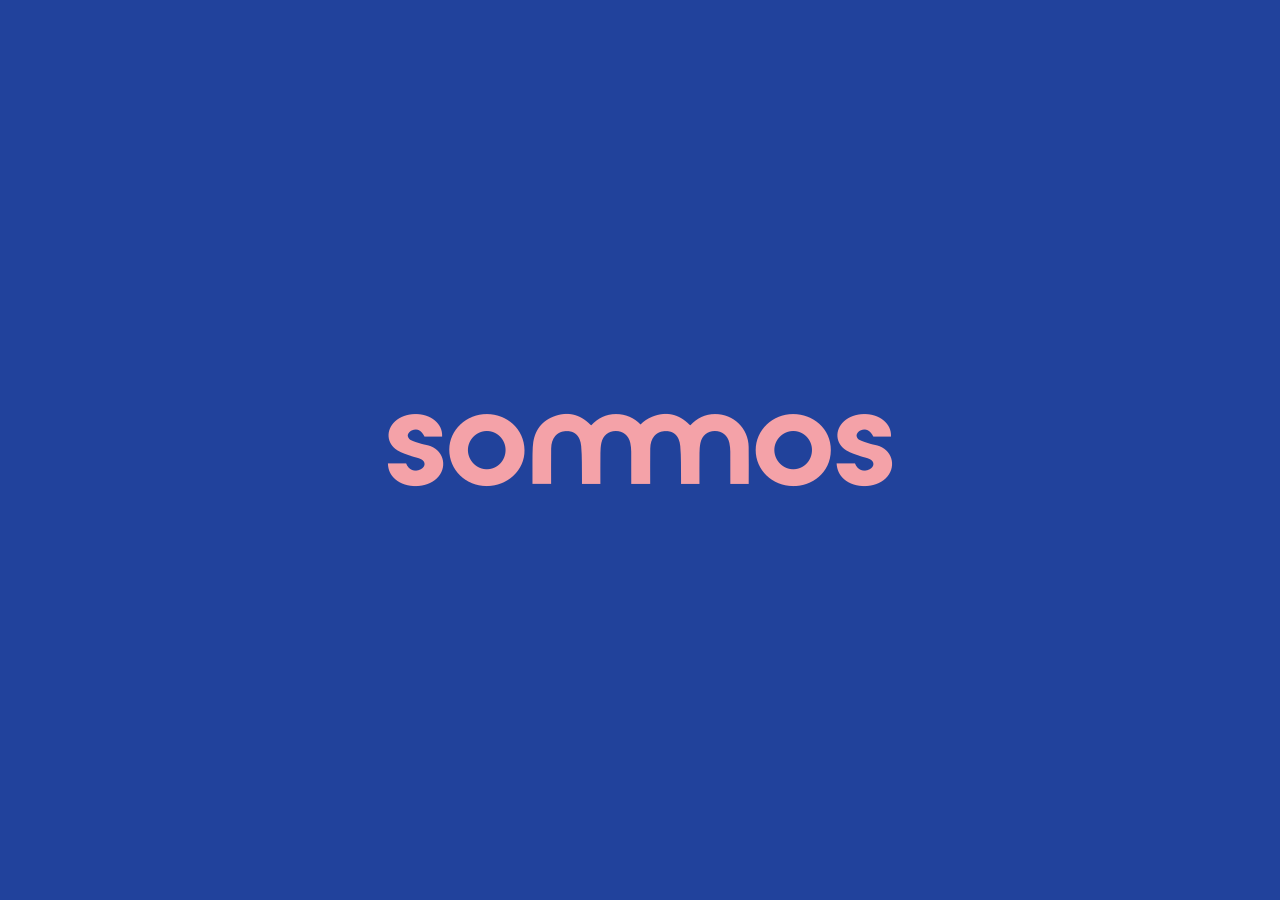
<file: docs/index.html>
<!DOCTYPE html>
<html>

<head>
  <style>
    html {
      width: 100%;
      height: 100%;
      background: url(sommos.png) center center no-repeat;
      background-color: #21429C;
    }
  </style>
</head>

<body></body>

</html>
</file>
